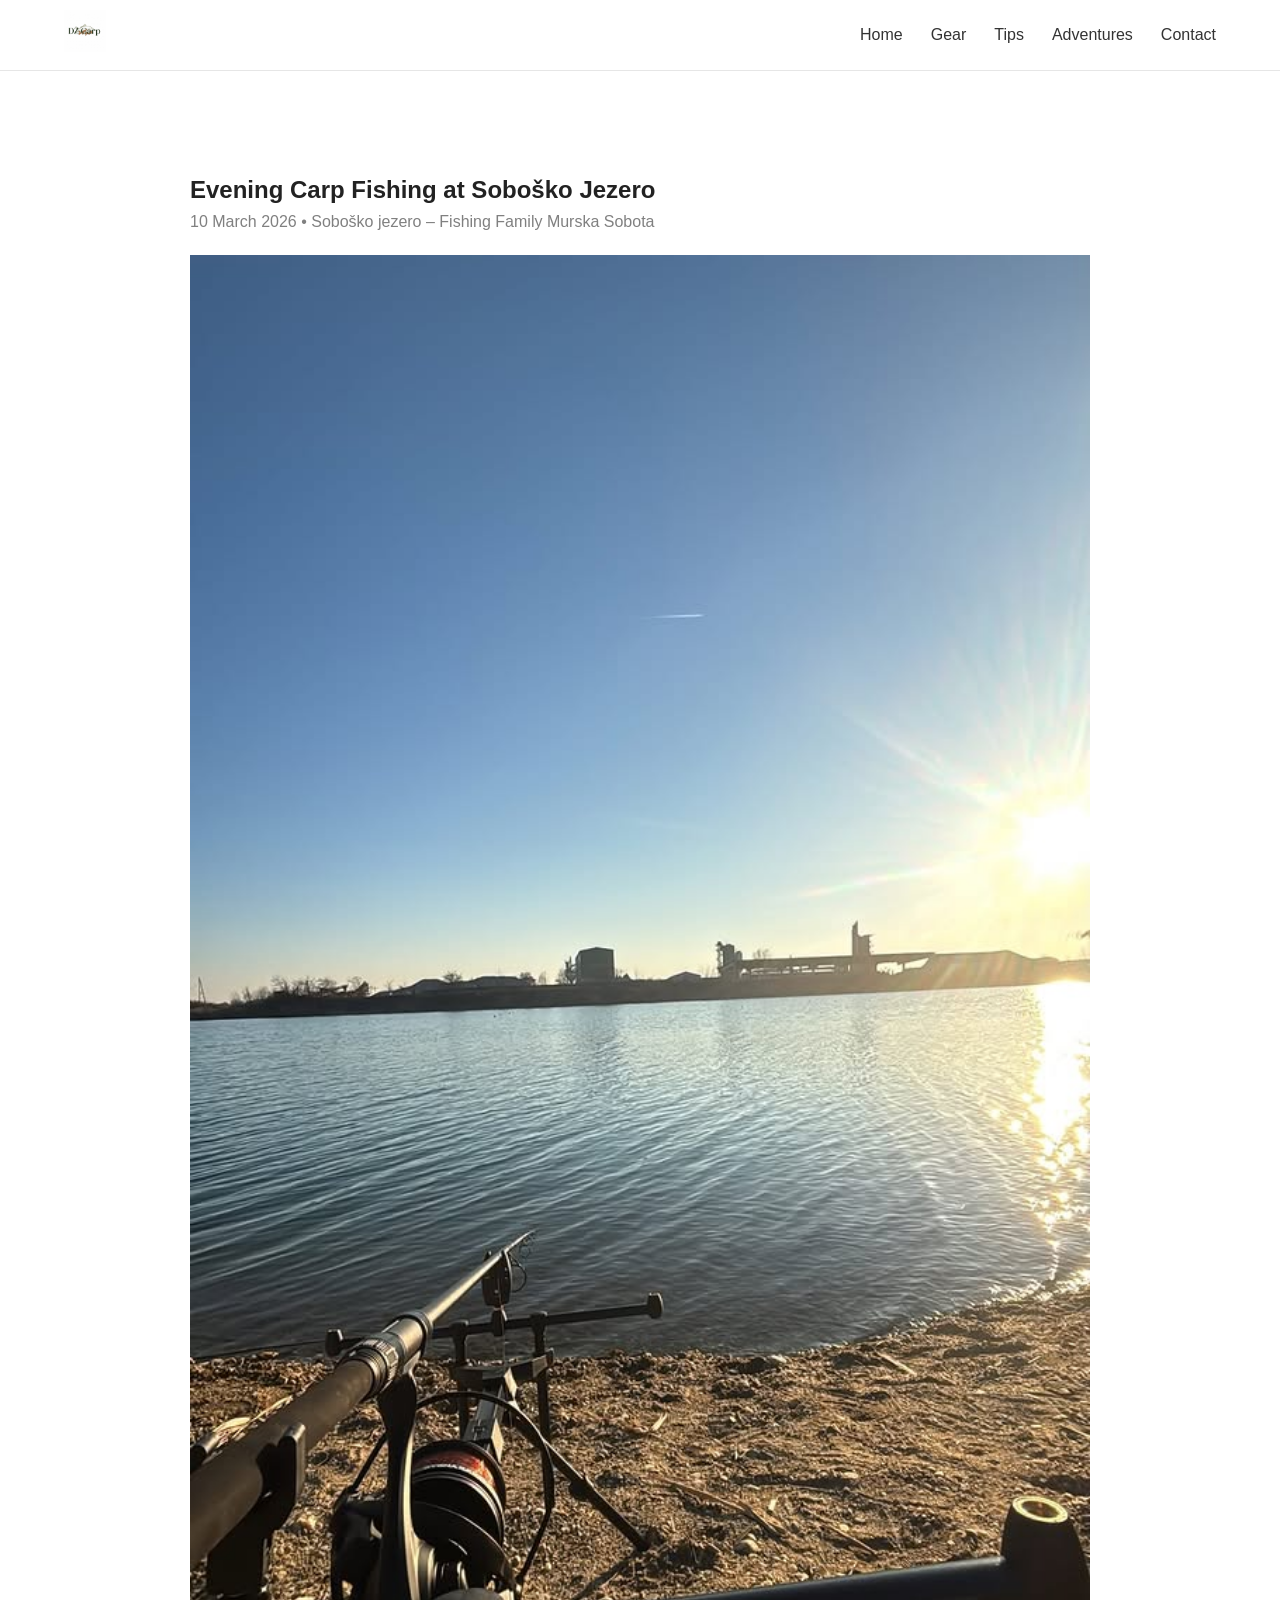
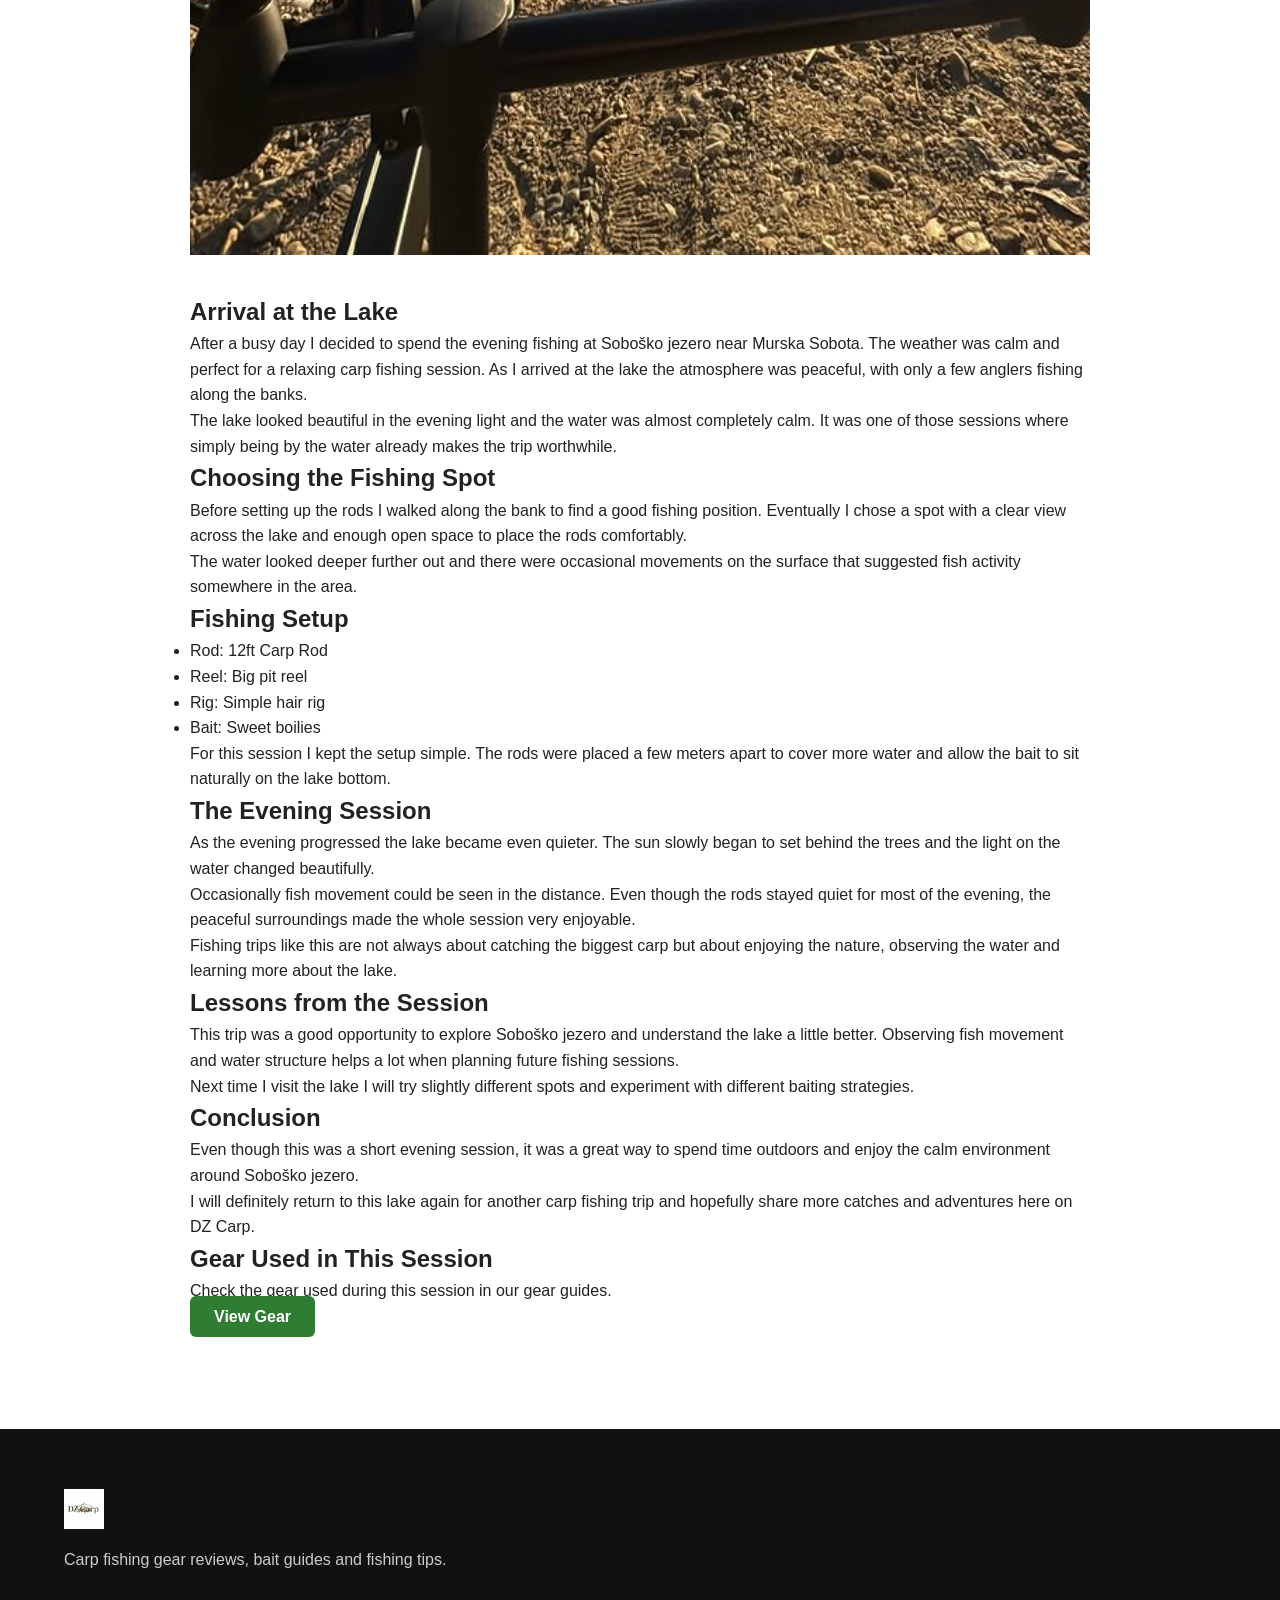
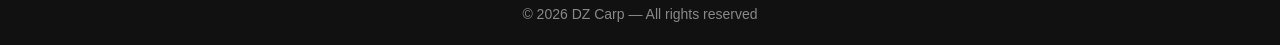
<file: adventures/evening-carp-fishing-sobosko-jezero.html>
<!DOCTYPE html>
<html lang="en">

<head>

<meta charset="UTF-8">
<meta name="viewport" content="width=device-width, initial-scale=1.0">

<title>Evening Carp Fishing at Soboško Jezero | DZ Carp</title>

<meta name="description" content="Evening carp fishing session at Soboško jezero near Murska Sobota. A relaxing lakeside fishing trip exploring a peaceful fishing spot.">

<link rel="icon" href="../images/logo.png">
<link rel="stylesheet" href="../style.css">

</head>

<body>


<header class="header">

<div class="container nav-container">

<a href="../index.html" class="logo">
<img src="../images/logo.png" alt="DZ Carp Logo">
</a>

<nav class="nav-menu">

<ul>

<li><a href="../index.html">Home</a></li>
<li><a href="../gear.html">Gear</a></li>
<li><a href="../tips.html">Tips</a></li>
<li><a href="../adventures.html">Adventures</a></li>
<li><a href="../contact.html">Contact</a></li>

</ul>

</nav>

</div>

</header>



<main>

<section class="section">

<div class="container" style="max-width:900px">

<h1>Evening Carp Fishing at Soboško Jezero</h1>

<p style="margin-bottom:20px;color:gray">

10 March 2026 • Soboško jezero – Fishing Family Murska Sobota

</p>


<img src="../images/sobosko-jezero-fishing-trip1.jpg" alt="Fishing spot at Soboško jezero in Murska Sobota Slovenia" style="width:100%;margin-bottom:30px">


<h2>Arrival at the Lake</h2>

<p>

After a busy day I decided to spend the evening fishing at Soboško jezero near Murska Sobota. The weather was calm and perfect for a relaxing carp fishing session. As I arrived at the lake the atmosphere was peaceful, with only a few anglers fishing along the banks.

</p>

<p>

The lake looked beautiful in the evening light and the water was almost completely calm. It was one of those sessions where simply being by the water already makes the trip worthwhile.

</p>



<h2>Choosing the Fishing Spot</h2>

<p>

Before setting up the rods I walked along the bank to find a good fishing position. Eventually I chose a spot with a clear view across the lake and enough open space to place the rods comfortably.

</p>

<p>

The water looked deeper further out and there were occasional movements on the surface that suggested fish activity somewhere in the area.

</p>



<h2>Fishing Setup</h2>

<ul>

<li>Rod: 12ft Carp Rod</li>
<li>Reel: Big pit reel</li>
<li>Rig: Simple hair rig</li>
<li>Bait: Sweet boilies</li>

</ul>

<p>

For this session I kept the setup simple. The rods were placed a few meters apart to cover more water and allow the bait to sit naturally on the lake bottom.

</p>



<h2>The Evening Session</h2>

<p>

As the evening progressed the lake became even quieter. The sun slowly began to set behind the trees and the light on the water changed beautifully.

</p>

<p>

Occasionally fish movement could be seen in the distance. Even though the rods stayed quiet for most of the evening, the peaceful surroundings made the whole session very enjoyable.

</p>

<p>

Fishing trips like this are not always about catching the biggest carp but about enjoying the nature, observing the water and learning more about the lake.

</p>



<h2>Lessons from the Session</h2>

<p>

This trip was a good opportunity to explore Soboško jezero and understand the lake a little better. Observing fish movement and water structure helps a lot when planning future fishing sessions.

</p>

<p>

Next time I visit the lake I will try slightly different spots and experiment with different baiting strategies.

</p>



<h2>Conclusion</h2>

<p>

Even though this was a short evening session, it was a great way to spend time outdoors and enjoy the calm environment around Soboško jezero.

</p>

<p>

I will definitely return to this lake again for another carp fishing trip and hopefully share more catches and adventures here on DZ Carp.

</p>



<h2>Gear Used in This Session</h2>

<p>

Check the gear used during this session in our gear guides.

</p>

<a href="../gear.html" class="btn-primary">View Gear</a>


</div>

</section>

</main>



<footer class="footer">

<div class="container footer-grid">

<div class="footer-brand">

<img src="../images/logo.png" alt="DZ Carp Logo">

<p>

Carp fishing gear reviews, bait guides and fishing tips.

</p>

</div>

</div>

<p class="copyright">

© 2026 DZ Carp — All rights reserved

</p>

</footer>

</body>
</html>
</file>
<file: style.css>
/* ======================================================
   DZ Carp — Modern Light Fishing Website
   ====================================================== */

*{
margin:0;
padding:0;
box-sizing:border-box;
}

body{
font-family:'Open Sans',sans-serif;
background:#ffffff;
color:#222;
line-height:1.6;
}


/* CONTAINER */

.container{
width:90%;
max-width:1200px;
margin:auto;
}


/* ======================================================
   HEADER
   ====================================================== */

.header{
background:#ffffff;
border-bottom:1px solid #e6e6e6;
position:sticky;
top:0;
z-index:1000;
}

.nav-container{
display:flex;
align-items:center;
justify-content:space-between;
height:70px;
}

.logo img{
height:42px;
}


/* NAVIGATION */

.nav-menu ul{
display:flex;
gap:28px;
list-style:none;
}

.nav-menu a{
text-decoration:none;
color:#333;
font-weight:500;
transition:.3s;
}

.nav-menu a:hover{
color:#2e7d32;
}

.nav-cta{
background:#2e7d32;
color:white;
padding:7px 16px;
border-radius:6px;
}


/* ======================================================
   HERO
   ====================================================== */

.hero{
min-height:90vh;
display:flex;
align-items:center;
justify-content:center;
text-align:center;

background:
linear-gradient(rgba(0,0,0,.55),rgba(0,0,0,.75)),
url("images/hero.jpg");

background-size:cover;
background-position:center;
color:white;
}

.hero-inner{
max-width:650px;
}

.hero h1{
font-family:'Oswald',sans-serif;
font-size:72px;
letter-spacing:2px;
margin-bottom:10px;
}

.hero-text{
margin:20px auto;
font-size:18px;
color:#e8e8e8;
}


/* BUTTONS */

.hero-buttons{
margin-top:25px;
display:flex;
justify-content:center;
gap:15px;
flex-wrap:wrap;
}

.btn-primary{
background:#2e7d32;
color:white;
padding:12px 24px;
border-radius:6px;
text-decoration:none;
font-weight:600;
transition:.3s;
}

.btn-primary:hover{
background:#1b5e20;
}

.btn-outline{
border:2px solid white;
color:white;
padding:12px 24px;
border-radius:6px;
text-decoration:none;
}

.btn-outline:hover{
background:white;
color:#111;
}


/* ======================================================
   SECTIONS
   ====================================================== */

.section{
padding:100px 0;
background:#ffffff;
}

.section-title{
text-align:center;
font-family:'Oswald',sans-serif;
font-size:38px;
margin-bottom:50px;
}

.dark{
background:#f6f6f6;
}


/* ======================================================
   GRID
   ====================================================== */

.grid{
display:grid;
grid-template-columns:repeat(auto-fit,minmax(260px,1fr));
gap:30px;
}


/* ======================================================
   CARDS
   ====================================================== */

.card{
background:white;
padding:25px;
border-radius:8px;
border:1px solid #e6e6e6;
transition:.3s;
}

.card:hover{
transform:translateY(-6px);
box-shadow:0 10px 25px rgba(0,0,0,.08);
}

.card img{
width:100%;
border-radius:6px;
margin-bottom:12px;
}

.card h3{
margin-bottom:10px;
font-size:20px;
}

.card p{
color:#555;
font-size:15px;
}


/* ======================================================
   GALLERY
   ====================================================== */

.gallery{
display:grid;
grid-template-columns:repeat(auto-fit,minmax(220px,1fr));
gap:12px;
}

.gallery img{
width:100%;
height:210px;
object-fit:cover;
border-radius:6px;
transition:.3s;
}

.gallery img:hover{
transform:scale(1.05);
}


/* ======================================================
   CONTACT
   ====================================================== */

.contact form{
max-width:500px;
margin:auto;
display:flex;
flex-direction:column;
gap:15px;
}

.contact input,
.contact textarea{
padding:12px;
border-radius:6px;
border:1px solid #ddd;
font-size:14px;
}

.contact textarea{
resize:none;
}


/* ======================================================
   FOOTER
   ====================================================== */

.footer{
background:#111;
color:#ccc;
padding:60px 0 20px;
}

.footer-grid{
display:flex;
justify-content:space-between;
flex-wrap:wrap;
gap:40px;
}

.footer img{
height:40px;
margin-bottom:10px;
}

.footer a{
display:block;
color:#bbb;
text-decoration:none;
margin-bottom:6px;
}

.footer a:hover{
color:white;
}

.copyright{
text-align:center;
margin-top:30px;
color:#888;
font-size:14px;
}


/* ======================================================
   RESPONSIVE
   ====================================================== */

@media(max-width:768px){

.nav-menu ul{
flex-direction:column;
gap:15px;
}

.hero h1{
font-size:46px;
}

.section{
padding:70px 0;
}

.footer-grid{
flex-direction:column;
}

}
</file>
